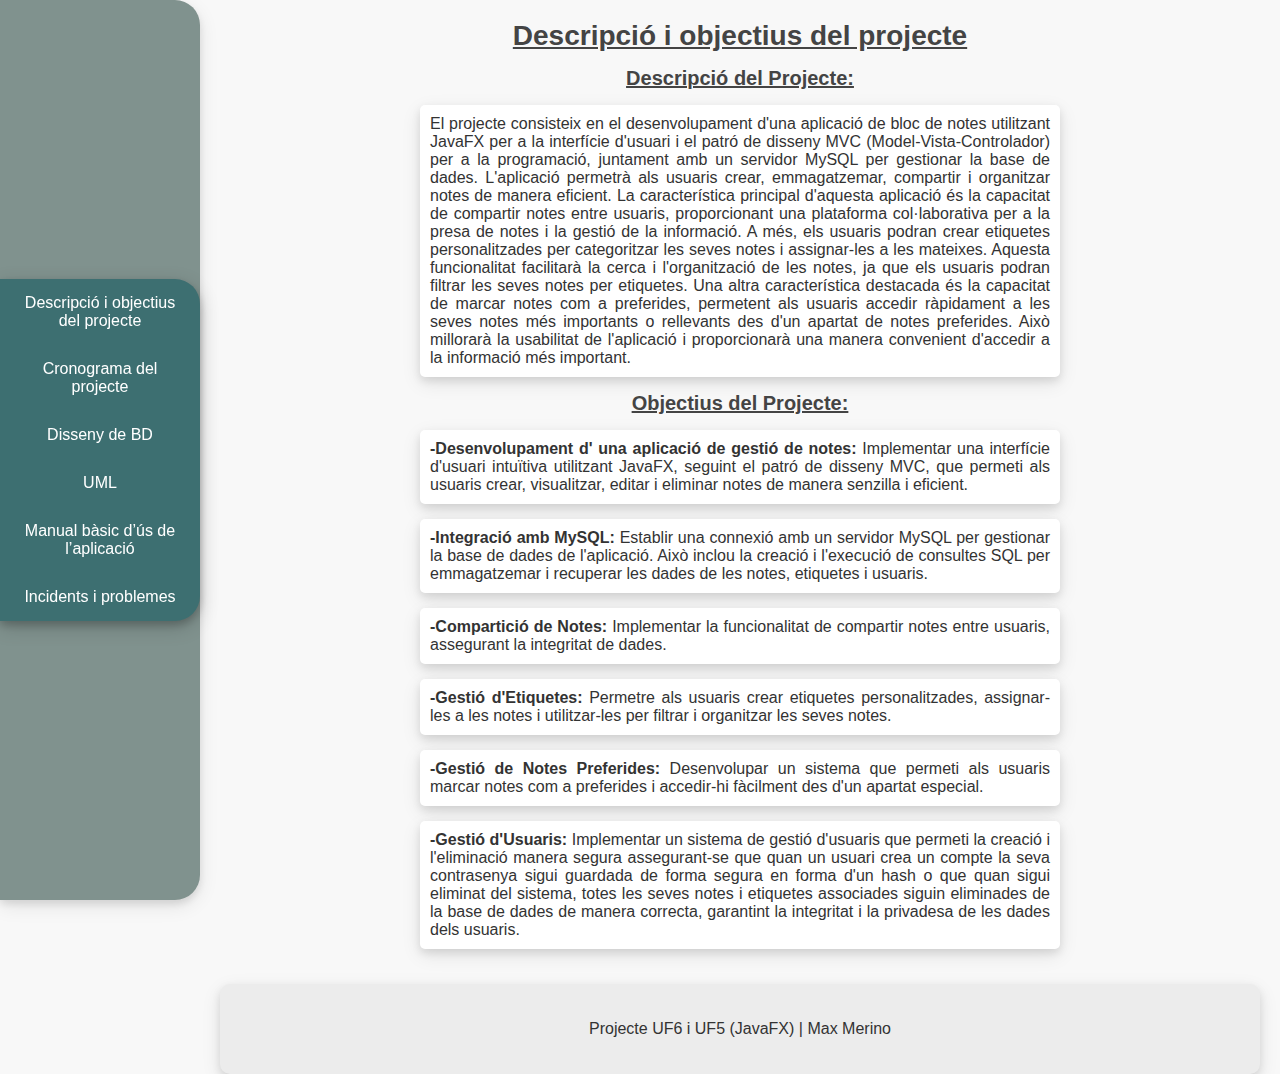
<file: index.html>
<!DOCTYPE html>
<html lang="ca">
  <head>
    <meta charset="UTF-8" />
    <meta name="viewport" content="width=device-width, initial-scale=1.0" />
    <title>Descripció i objectius del projecte</title>
    <link rel="stylesheet" href="styles.css" />
  </head>
  <body>
    <div class="fonsAside">
      <aside>
        <a href="index.html">Descripció i objectius del projecte</a>
        <a href="cronograma.html">Cronograma del projecte</a>
        <a href="disseny_bd.html">Disseny de BD</a>
        <a href="uml.html">UML</a>
        <a href="manual.html">Manual bàsic d’ús de l’aplicació</a>
        <a href="problemes.html">Incidents i problemes</a>
      </aside>
    </div>

    <section>
      <h1>Descripció i objectius del projecte</h1>
      <h3>Descripció del Projecte:</h3>
      <p>
        El projecte consisteix en el desenvolupament d'una aplicació de bloc de
        notes utilitzant JavaFX per a la interfície d'usuari i el patró de
        disseny MVC (Model-Vista-Controlador) per a la programació, juntament
        amb un servidor MySQL per gestionar la base de dades. L'aplicació
        permetrà als usuaris crear, emmagatzemar, compartir i organitzar notes
        de manera eficient. La característica principal d'aquesta aplicació és
        la capacitat de compartir notes entre usuaris, proporcionant una
        plataforma col·laborativa per a la presa de notes i la gestió de la
        informació. A més, els usuaris podran crear etiquetes personalitzades
        per categoritzar les seves notes i assignar-les a les mateixes. Aquesta
        funcionalitat facilitarà la cerca i l'organització de les notes, ja que
        els usuaris podran filtrar les seves notes per etiquetes. Una altra
        característica destacada és la capacitat de marcar notes com a
        preferides, permetent als usuaris accedir ràpidament a les seves notes
        més importants o rellevants des d'un apartat de notes preferides. Això
        millorarà la usabilitat de l'aplicació i proporcionarà una manera
        convenient d'accedir a la informació més important.
      </p>
      <h3>Objectius del Projecte:</h3>
      <p>
        <strong>-Desenvolupament d' una aplicació de gestió de notes:</strong> Implementar una
        interfície d'usuari intuïtiva utilitzant JavaFX, seguint el patró de
        disseny MVC, que permeti als usuaris crear, visualitzar, editar i
        eliminar notes de manera senzilla i eficient. 
      </p>
      <p>
        <strong>-Integració amb MySQL:</strong> Establir una connexió amb un
        servidor MySQL per gestionar la base de dades de l'aplicació. Això
        inclou la creació i l'execució de consultes SQL per emmagatzemar i
        recuperar les dades de les notes, etiquetes i usuaris.
      </p>
      <p>
        <strong>-Compartició de Notes:</strong> Implementar la funcionalitat de
        compartir notes entre usuaris, assegurant la integritat de dades.
      </p>
      <p>
        <strong>-Gestió d'Etiquetes:</strong> Permetre als usuaris crear
        etiquetes personalitzades, assignar-les a les notes i utilitzar-les per
        filtrar i organitzar les seves notes.
      </p>
      <p>
        <strong>-Gestió de Notes Preferides:</strong> Desenvolupar un sistema
        que permeti als usuaris marcar notes com a preferides i accedir-hi
        fàcilment des d'un apartat especial.
      </p>
      <p>
        <strong>-Gestió d'Usuaris:</strong> Implementar un sistema de gestió
        d'usuaris que permeti la creació i l'eliminació manera segura
        assegurant-se que quan un usuari crea un compte la seva contrasenya
        sigui guardada de forma segura en forma d'un hash o que quan sigui
        eliminat del sistema, totes les seves notes i etiquetes associades
        siguin eliminades de la base de dades de manera correcta, garantint la
        integritat i la privadesa de les dades dels usuaris.
      </p>
    </section>
    <footer>
      <p>Projecte UF6 i UF5 (JavaFX) | Max Merino</p>
    </footer>
  </body>
</html>
</file>
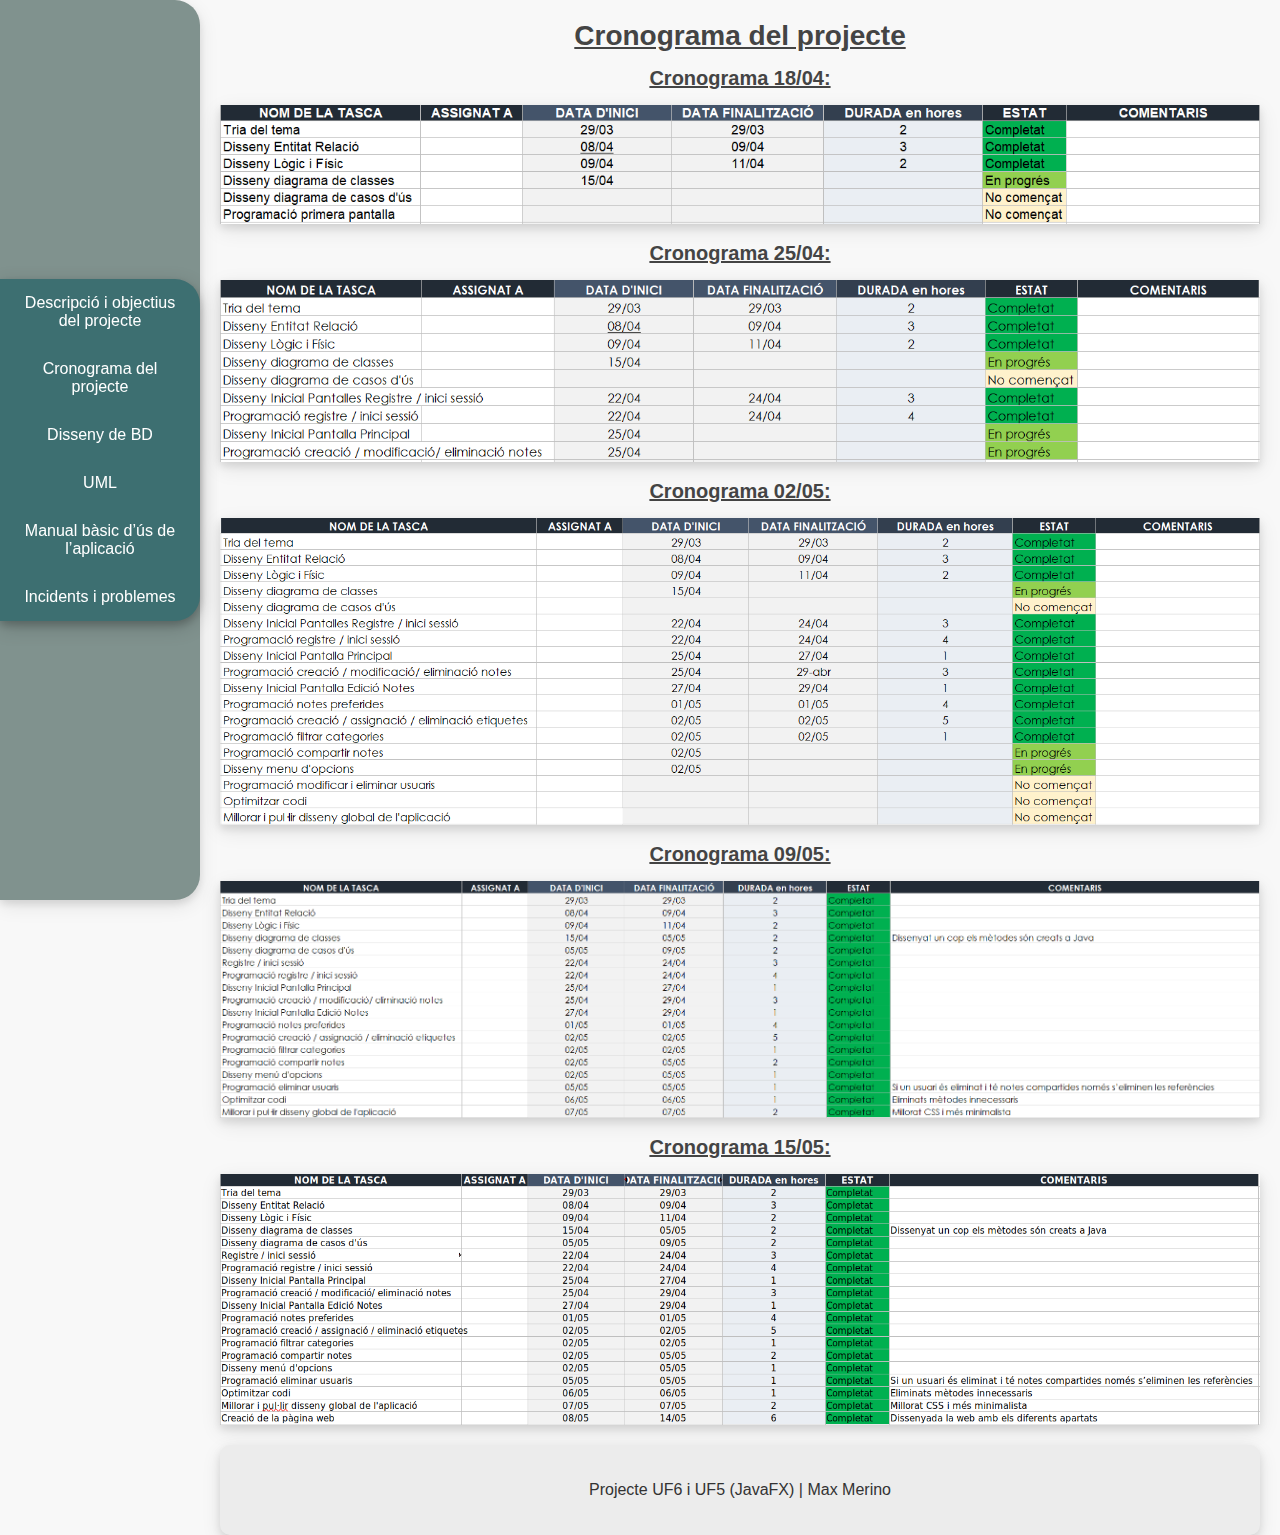
<file: cronograma.html>
<!DOCTYPE html>
<html lang="ca">
  <head>
    <meta charset="UTF-8">
    <meta name="viewport" content="width=device-width, initial-scale=1.0">
    <title>Cronograma del projecte</title>
    <link rel="stylesheet" href="styles.css">
  </head>
  <body>
    <div class="fonsAside">
      <aside>
        <a href="index.html">Descripció i objectius del projecte</a>
        <a href="cronograma.html">Cronograma del projecte</a>
        <a href="disseny_bd.html">Disseny de BD</a>
        <a href="uml.html">UML</a>
        <a href="manual.html">Manual bàsic d’ús de l’aplicació</a>
        <a href="problemes.html">Incidents i problemes</a>
      </aside>
    </div>

    <section>
      <h1>Cronograma del projecte</h1>
      <h3>Cronograma 18/04:</h3>
      <img src="img/cron18_04.PNG" alt="Cronograma 18/04">
      <br>
      <h3>Cronograma 25/04:</h3>
      <img src="img/cron25_04.PNG" alt="Cronograma 25/04">
      <br>
      <h3>Cronograma 02/05:</h3>
      <img src="img/cron02_05.PNG" alt="Cronograma 02/05">
      <br>
      <h3>Cronograma 09/05:</h3>
      <img src="img/cron09_05.PNG" alt="Cronograma 09/05">
      <br>
      <h3>Cronograma 15/05:</h3>
      <img src="img/cron15_05.png" alt="Cronograma 15/05">
      
    </section>
    <footer>
      <p>Projecte UF6 i UF5 (JavaFX) | Max Merino</p>
      
    </footer>
  </body>
</html>
</file>
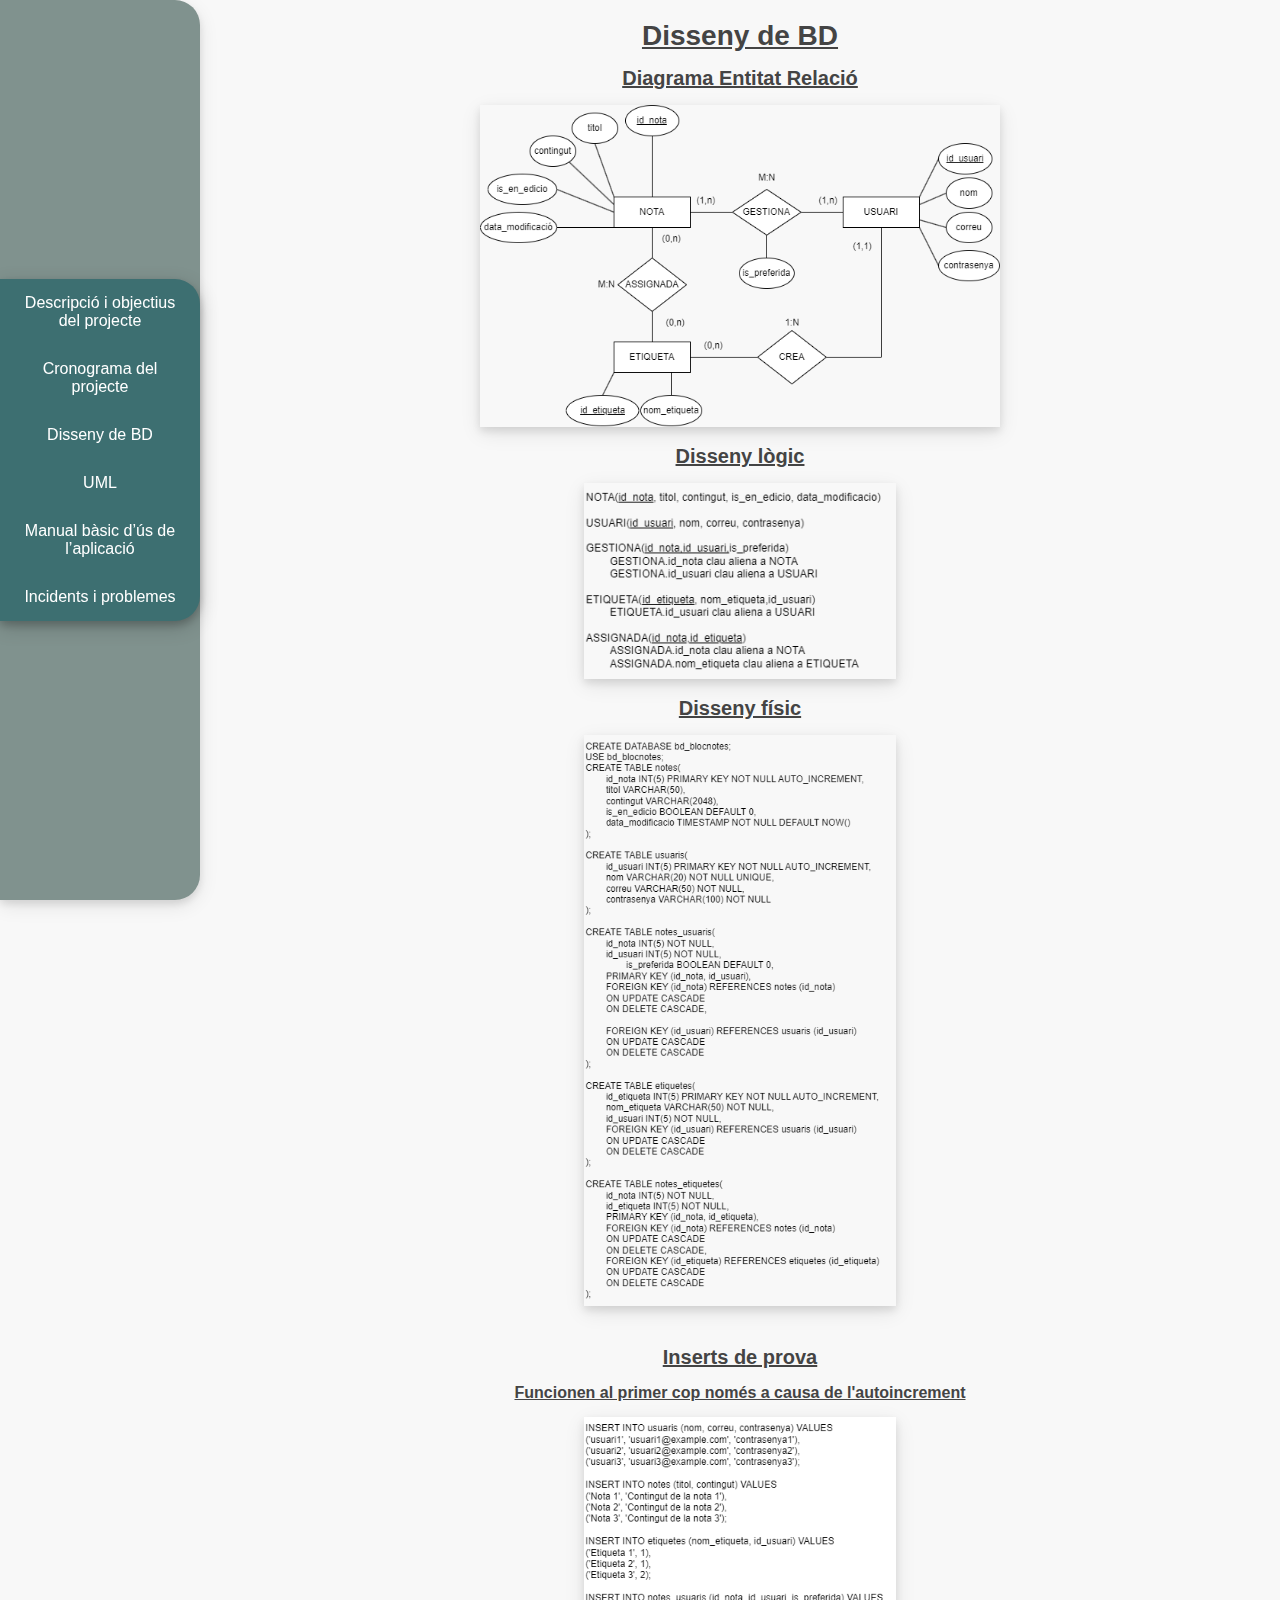
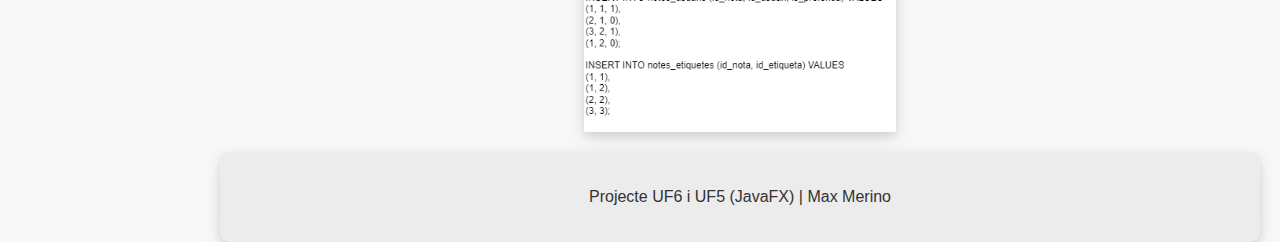
<file: disseny_bd.html>
<!DOCTYPE html>
<html lang="ca">
  <head>
    <meta charset="UTF-8">
    <meta name="viewport" content="width=device-width, initial-scale=1.0">
    <title>Document</title>
    <link rel="stylesheet" href="styles.css">
  </head>
  <body>
    <div class="fonsAside">
      <aside>
        <a href="index.html">Descripció i objectius del projecte</a>
        <a href="cronograma.html">Cronograma del projecte</a>
        <a href="disseny_bd.html">Disseny de BD</a>
        <a href="uml.html">UML</a>
        <a href="manual.html">Manual bàsic d’ús de l’aplicació</a>
        <a href="problemes.html">Incidents i problemes</a>
      </aside>
    </div>

    <section>
      <h1>Disseny de BD</h1>
      <h3>Diagrama Entitat Relació</h3>
      <img src="img/entitat_relacio.png" alt="Diagrama Entitat Relació" style="width: 50%; display: block;">
      <br>
      <h3>Disseny lògic</h3>
      <img src="img/logic.png" alt="Disseny lògic" style="width: 30%; display: block;">
      <br>
      <h3>Disseny físic</h3>
      <img src="img/fisic.png" alt="Disseny físic" style="width: 30%; display: block;">
      
    </section>
    <section>
      <h3>Inserts de prova</h3>
      <h4>Funcionen al primer cop només a causa de l'autoincrement</h4>
      <img src="img/inserts.png" alt="Inserts de prova"  style="width: 30%; display: block;">
    </section>
    <footer>
      <p>Projecte UF6 i UF5 (JavaFX) | Max Merino</p>
      
    </footer>
  </body>
</html>
</file>
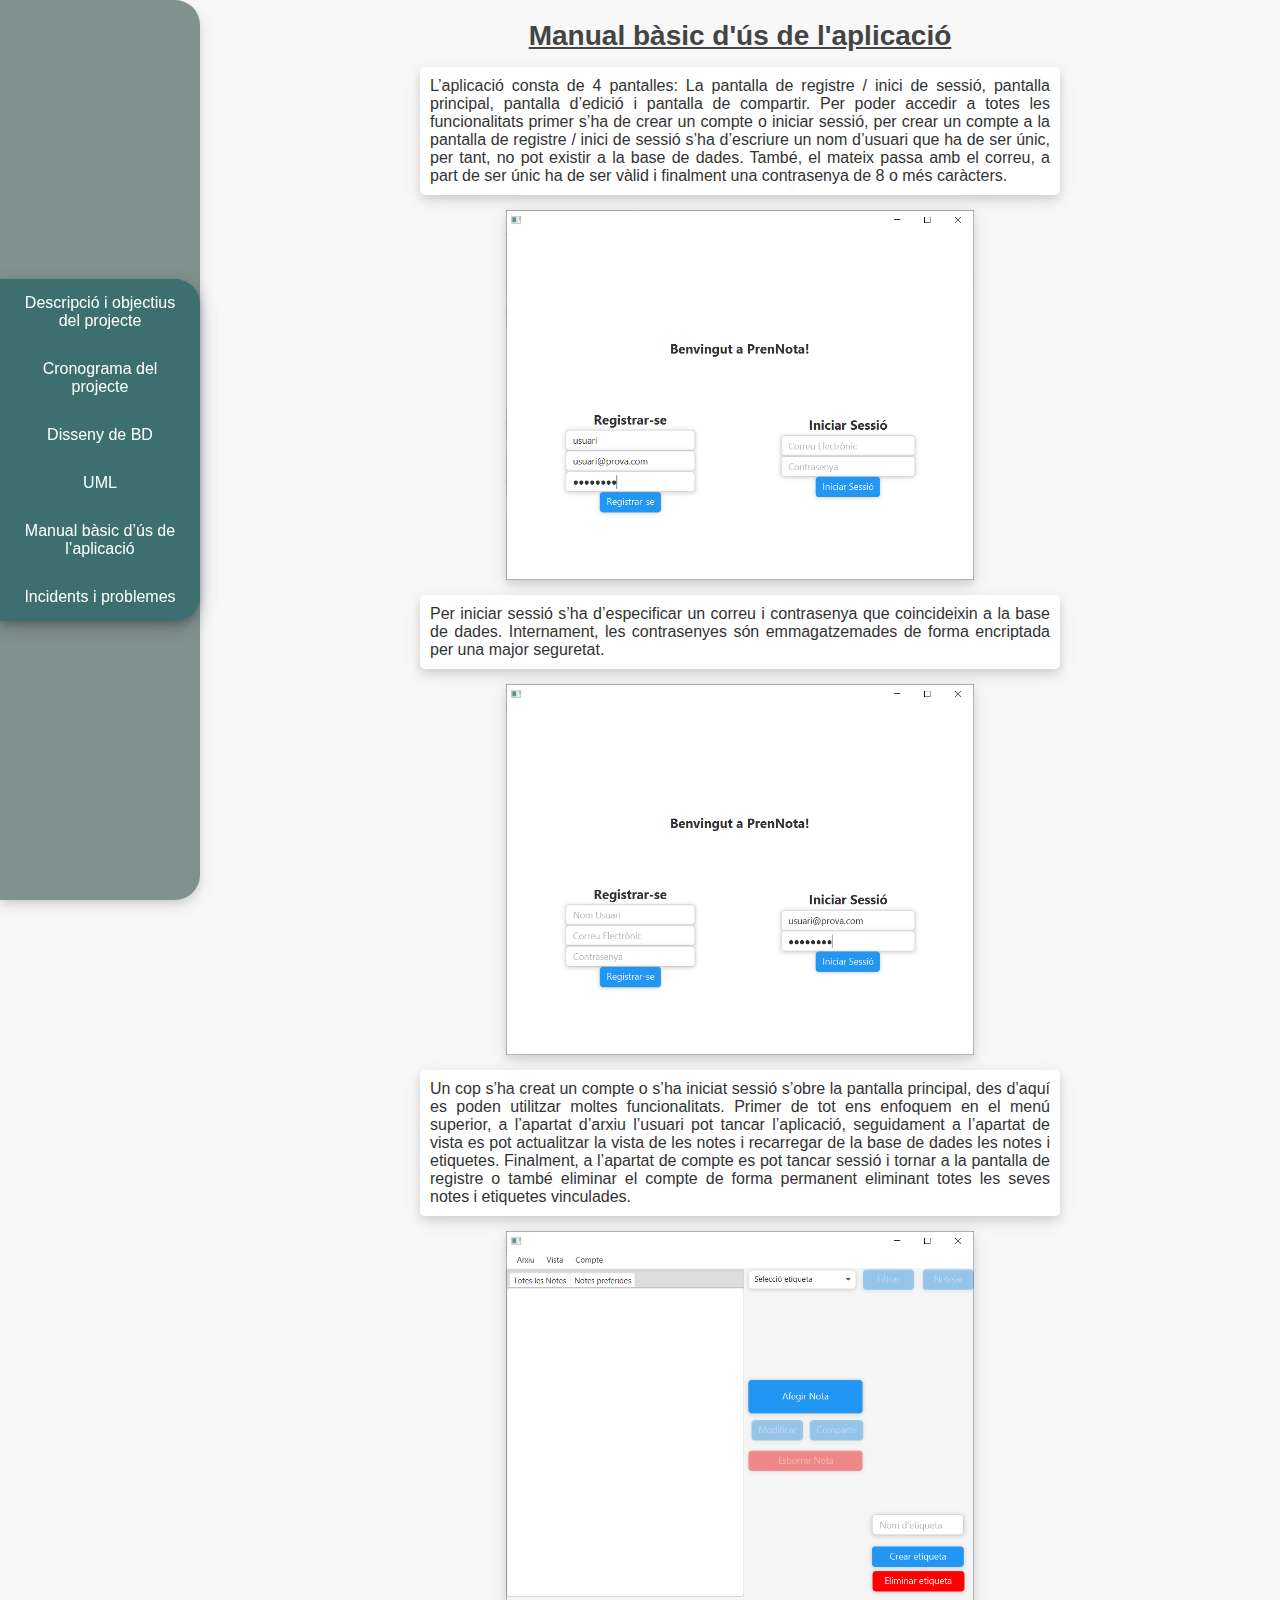
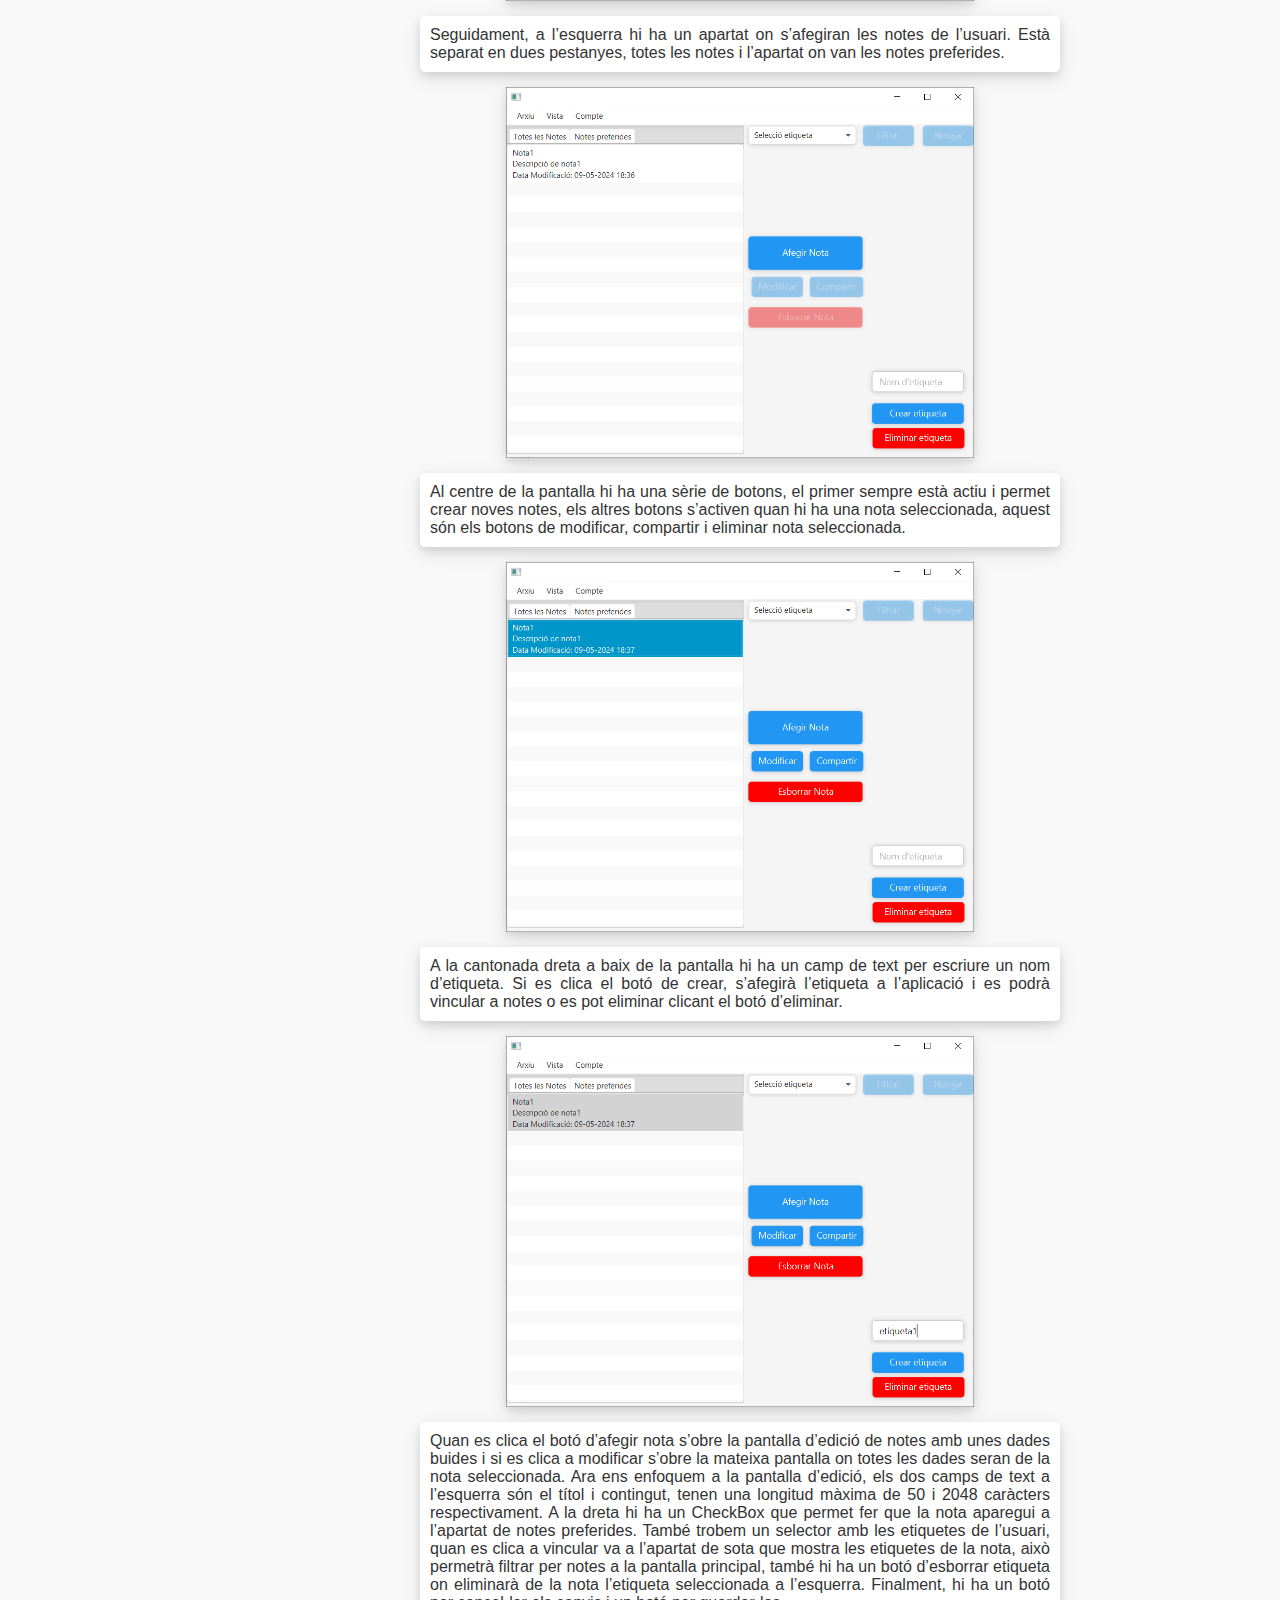
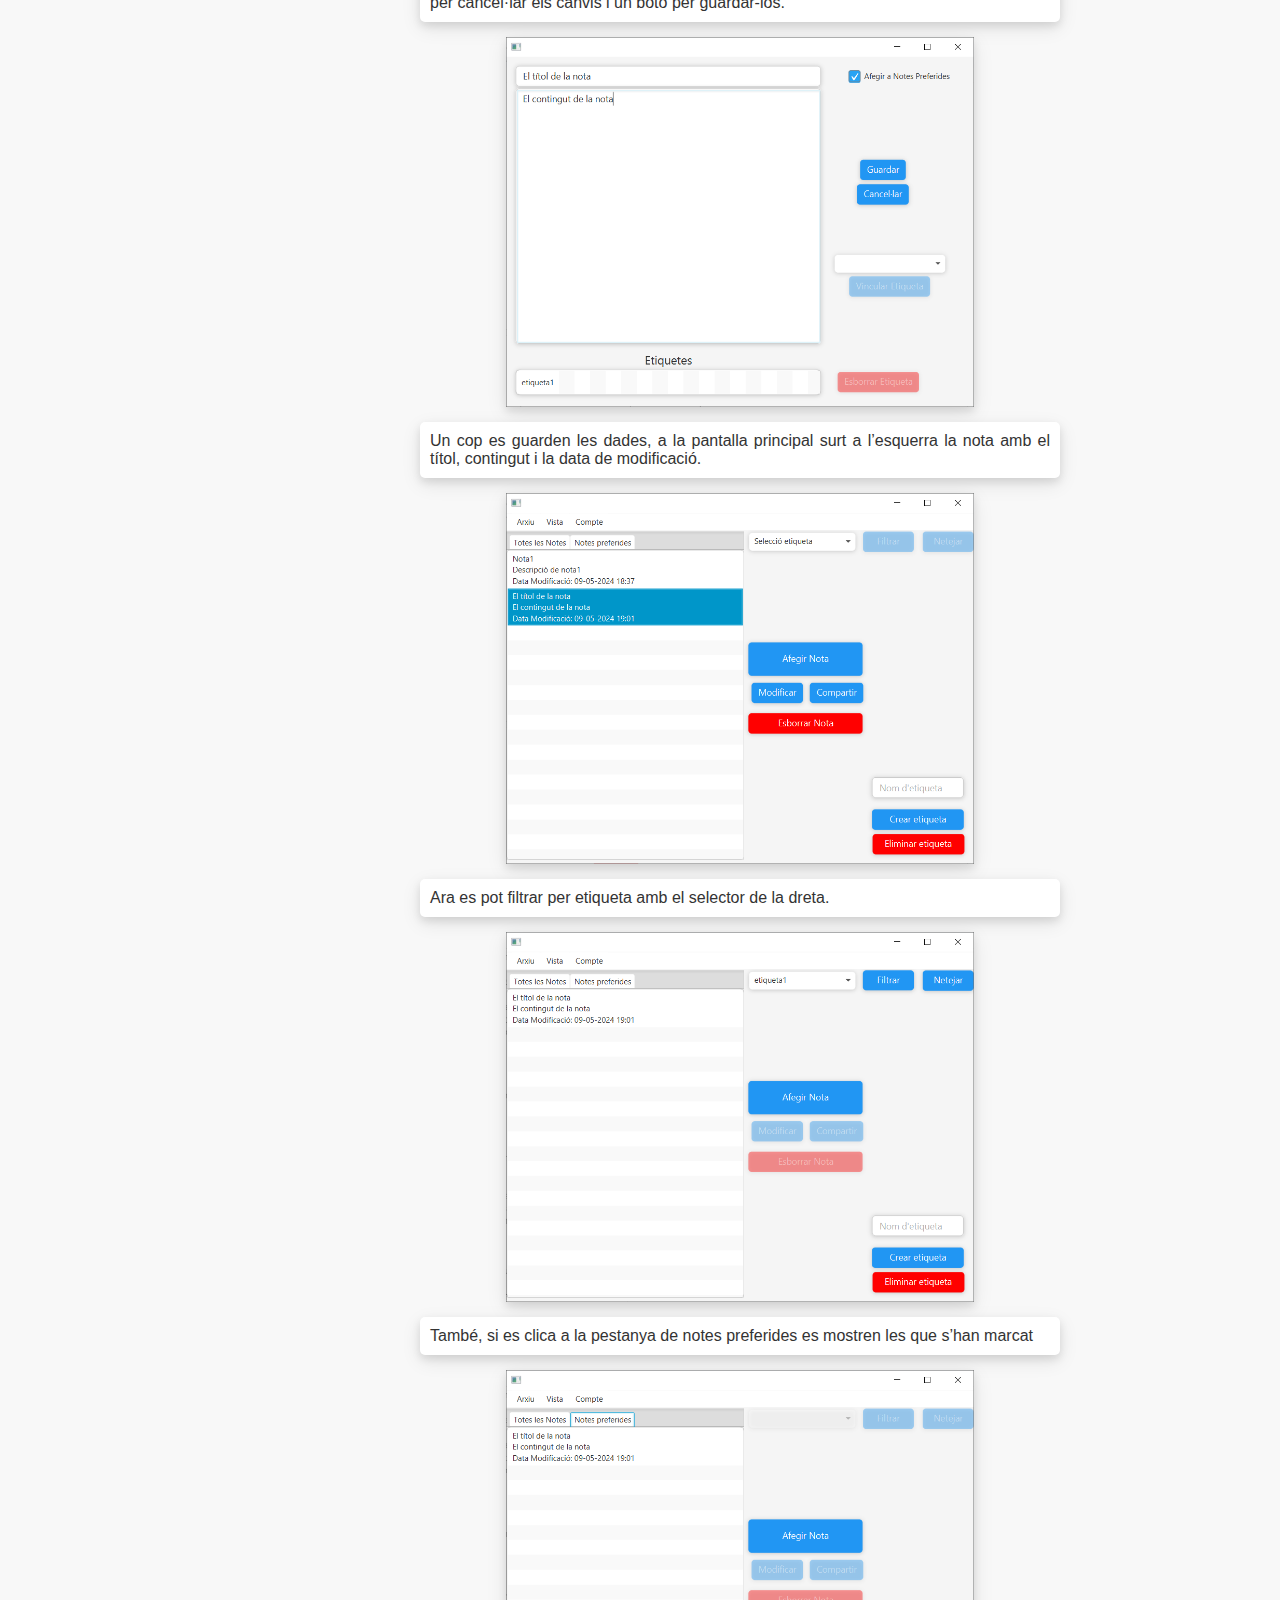
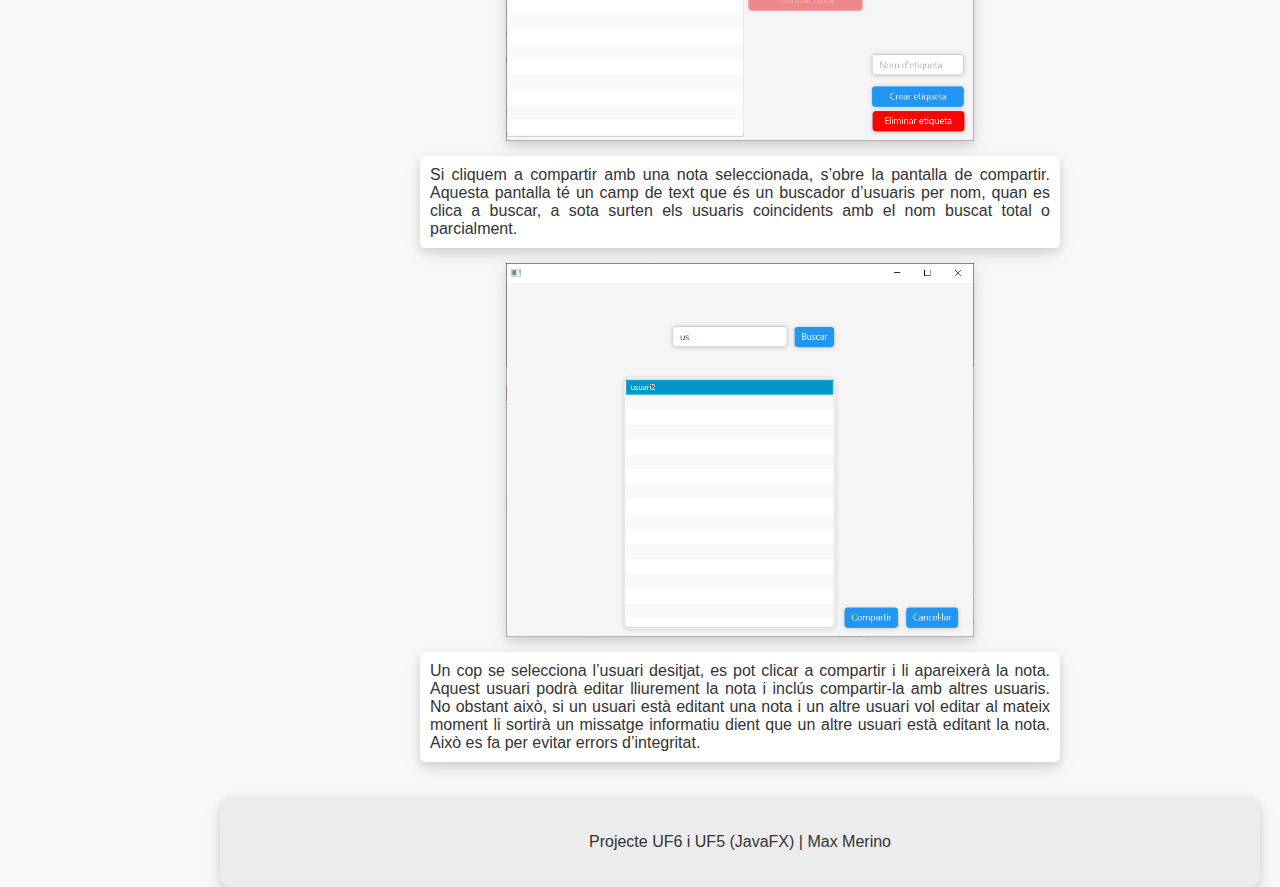
<file: manual.html>
<!DOCTYPE html>
<html lang="ca">
  <head>
    <meta charset="UTF-8" />
    <meta name="viewport" content="width=device-width, initial-scale=1.0" />
    <title>Manual bàsic d’ús de l’aplicació</title>
    <link rel="stylesheet" href="styles.css" />
  </head>
  <body>
    <div class="fonsAside">
      <aside>
        <a href="index.html">Descripció i objectius del projecte</a>
        <a href="cronograma.html">Cronograma del projecte</a>
        <a href="disseny_bd.html">Disseny de BD</a>
        <a href="uml.html">UML</a>
        <a href="manual.html">Manual bàsic d’ús de l’aplicació</a>
        <a href="problemes.html">Incidents i problemes</a>
      </aside>
    </div>

    <section>
      <h1>Manual bàsic d'ús de l'aplicació</h1>

      <p>
        L’aplicació consta de 4 pantalles: La pantalla de registre / inici de
        sessió, pantalla principal, pantalla d’edició i pantalla de compartir.
        Per poder accedir a totes les funcionalitats primer s’ha de crear un
        compte o iniciar sessió, per crear un compte a la pantalla de registre /
        inici de sessió s’ha d’escriure un nom d’usuari que ha de ser únic, per
        tant, no pot existir a la base de dades. També, el mateix passa amb el
        correu, a part de ser únic ha de ser vàlid i finalment una contrasenya
        de 8 o més caràcters.
      </p>
      <img class="capturesManual" src="img/c1.PNG" alt="Imatge registre" />
      <p>
        Per iniciar sessió s’ha d’especificar un correu i contrasenya que
        coincideixin a la base de dades. Internament, les contrasenyes són
        emmagatzemades de forma encriptada per una major seguretat.
      </p>
      <img class="capturesManual" src="img/c2.PNG" alt="Imatge inici sessió" />
      <p>
        Un cop s’ha creat un compte o s’ha iniciat sessió s’obre la pantalla
        principal, des d’aquí es poden utilitzar moltes funcionalitats. Primer
        de tot ens enfoquem en el menú superior, a l’apartat d’arxiu l’usuari
        pot tancar l’aplicació, seguidament a l’apartat de vista es pot
        actualitzar la vista de les notes i recarregar de la base de dades les
        notes i etiquetes. Finalment, a l’apartat de compte es pot tancar sessió
        i tornar a la pantalla de registre o també eliminar el compte de forma
        permanent eliminant totes les seves notes i etiquetes vinculades.
      </p>
      <img class="capturesManual" src="img/c3.PNG" alt="Imatge pantalla principal" />
      <p>
        Seguidament, a l’esquerra hi ha un apartat on s’afegiran les notes de
        l’usuari. Està separat en dues pestanyes, totes les notes i l’apartat on
        van les notes preferides.
      </p>
      <img class="capturesManual" src="img/c4.PNG" alt="Imatge pestanya notes" />
      <p>
        Al centre de la pantalla hi ha una sèrie de botons, el primer sempre
        està actiu i permet crear noves notes, els altres botons s’activen quan
        hi ha una nota seleccionada, aquest són els botons de modificar,
        compartir i eliminar nota seleccionada.
      </p>
      <img class="capturesManual" src="img/c5.PNG" alt="Imatge pestanya notes amb seleccionada" />
      <p>
        A la cantonada dreta a baix de la pantalla hi ha un camp de text per
        escriure un nom d’etiqueta. Si es clica el botó de crear, s’afegirà
        l’etiqueta a l’aplicació i es podrà vincular a notes o es pot eliminar
        clicant el botó d’eliminar.
      </p>
      <img class="capturesManual" src="img/c6.PNG" alt="Imatge etiquetes" />
      <p>
        Quan es clica el botó d’afegir nota s’obre la pantalla d’edició de notes
        amb unes dades buides i si es clica a modificar s’obre la mateixa
        pantalla on totes les dades seran de la nota seleccionada. Ara ens
        enfoquem a la pantalla d’edició, els dos camps de text a l’esquerra són
        el títol i contingut, tenen una longitud màxima de 50 i 2048 caràcters
        respectivament. A la dreta hi ha un CheckBox que permet fer que la nota
        aparegui a l’apartat de notes preferides. També trobem un selector amb
        les etiquetes de l’usuari, quan es clica a vincular va a l’apartat de
        sota que mostra les etiquetes de la nota, això permetrà filtrar per
        notes a la pantalla principal, també hi ha un botó d’esborrar etiqueta
        on eliminarà de la nota l’etiqueta seleccionada a l’esquerra. Finalment,
        hi ha un botó per cancel·lar els canvis i un botó per guardar-los.
      </p>
      <img class="capturesManual" src="img/c7.PNG" alt="Imatge edicio" />
      <p>
        Un cop es guarden les dades, a la pantalla principal surt a l’esquerra
        la nota amb el títol, contingut i la data de modificació.
      </p>
      <img class="capturesManual" src="img/c8.PNG" alt="Imatge nota" />
      <p>
        Ara es pot filtrar per etiqueta amb el selector de la dreta.
      </p>
      <img class="capturesManual" src="img/c9.PNG" alt="Imatge filtrar" />
      <p>
        També, si es clica a la pestanya de notes preferides es mostren les que s’han marcat
      </p>
      <img class="capturesManual" src="img/c10.PNG" alt="Imatge preferits" />
      <p>
        Si cliquem a compartir amb una nota seleccionada, s’obre la pantalla de
        compartir. Aquesta pantalla té un camp de text que és un buscador
        d’usuaris per nom, quan es clica a buscar, a sota surten els usuaris
        coincidents amb el nom buscat total o parcialment.
      </p>
      <img class="capturesManual" src="img/c11.PNG" alt="Imatge nota" />
      <p>
        Un cop se selecciona l’usuari desitjat, es pot clicar a compartir i li
        apareixerà la nota. Aquest usuari podrà editar lliurement la nota i
        inclús compartir-la amb altres usuaris. No obstant això, si un usuari
        està editant una nota i un altre usuari vol editar al mateix moment li
        sortirà un missatge informatiu dient que un altre usuari està editant la
        nota. Això es fa per evitar errors d’integritat.
      </p>
      
    </section>
    <footer>
      <p>Projecte UF6 i UF5 (JavaFX) | Max Merino</p>
      
    </footer>
  </body>
</html>
</file>
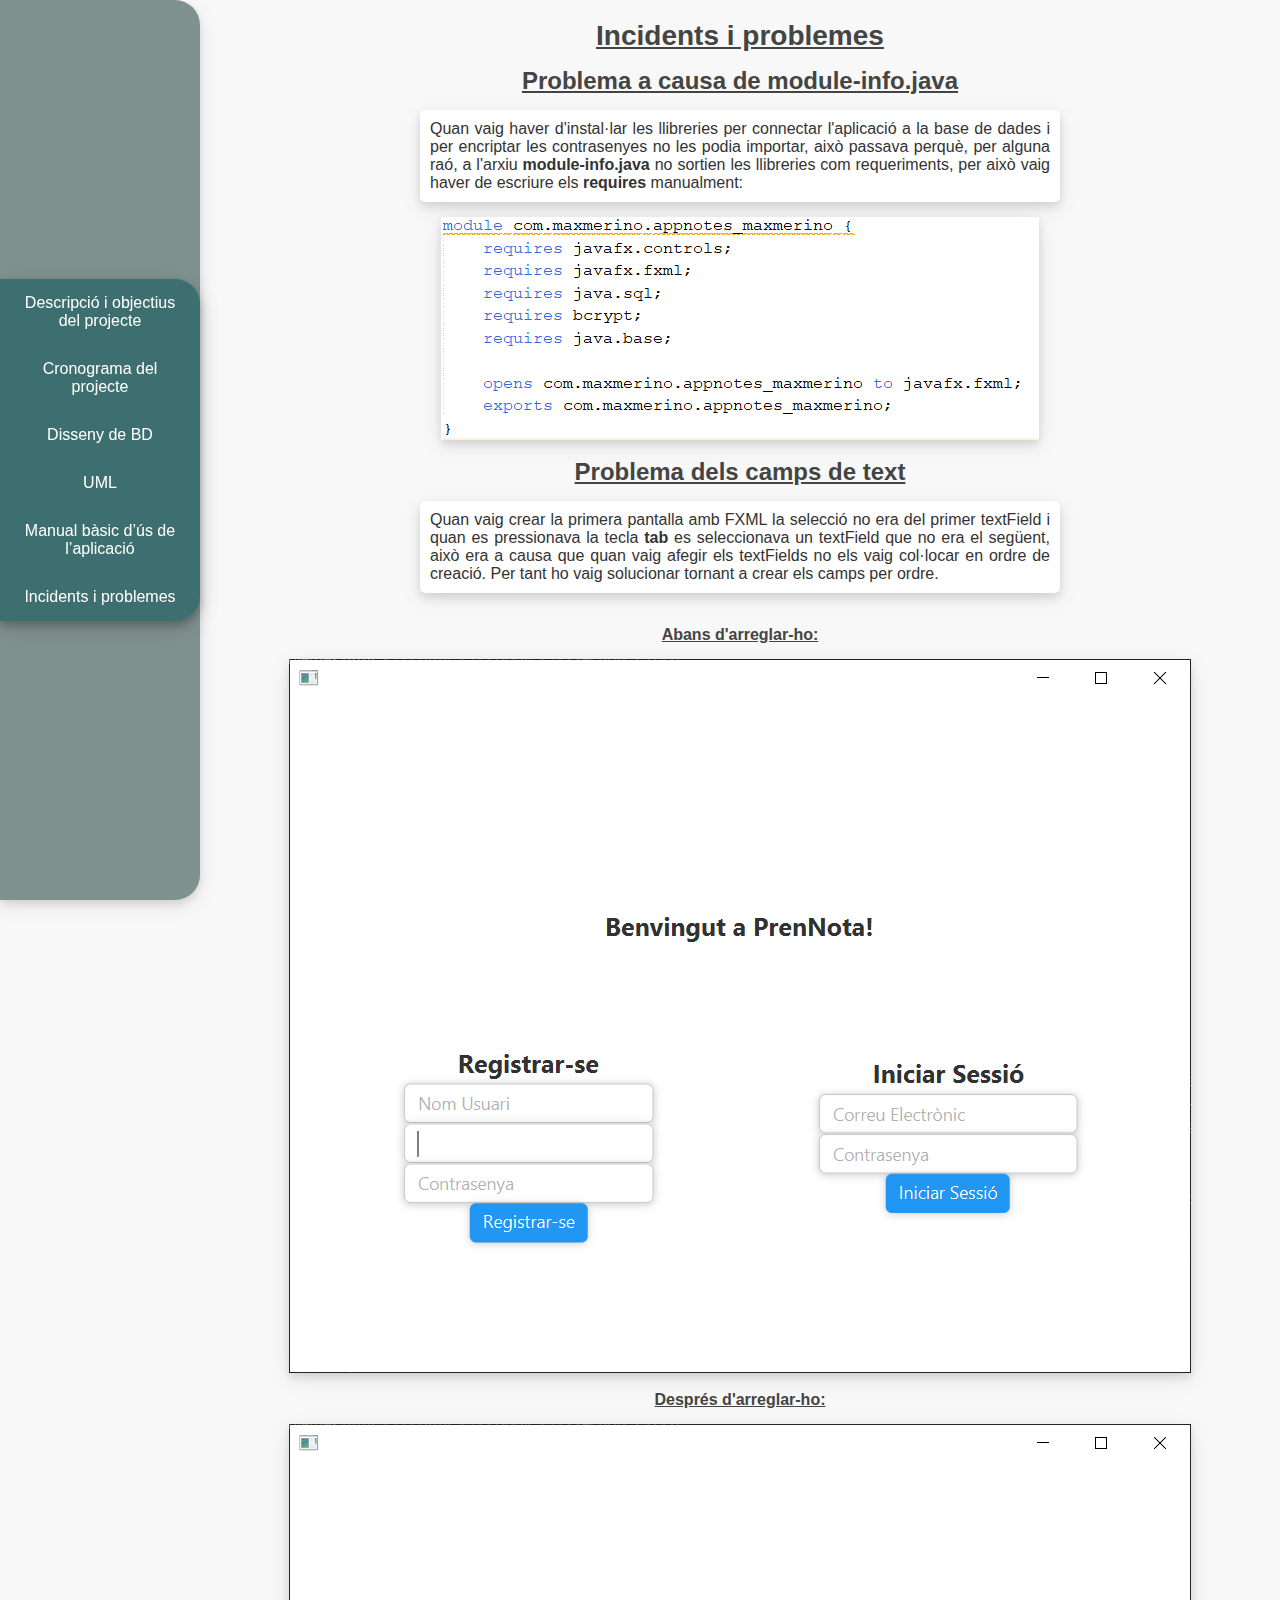
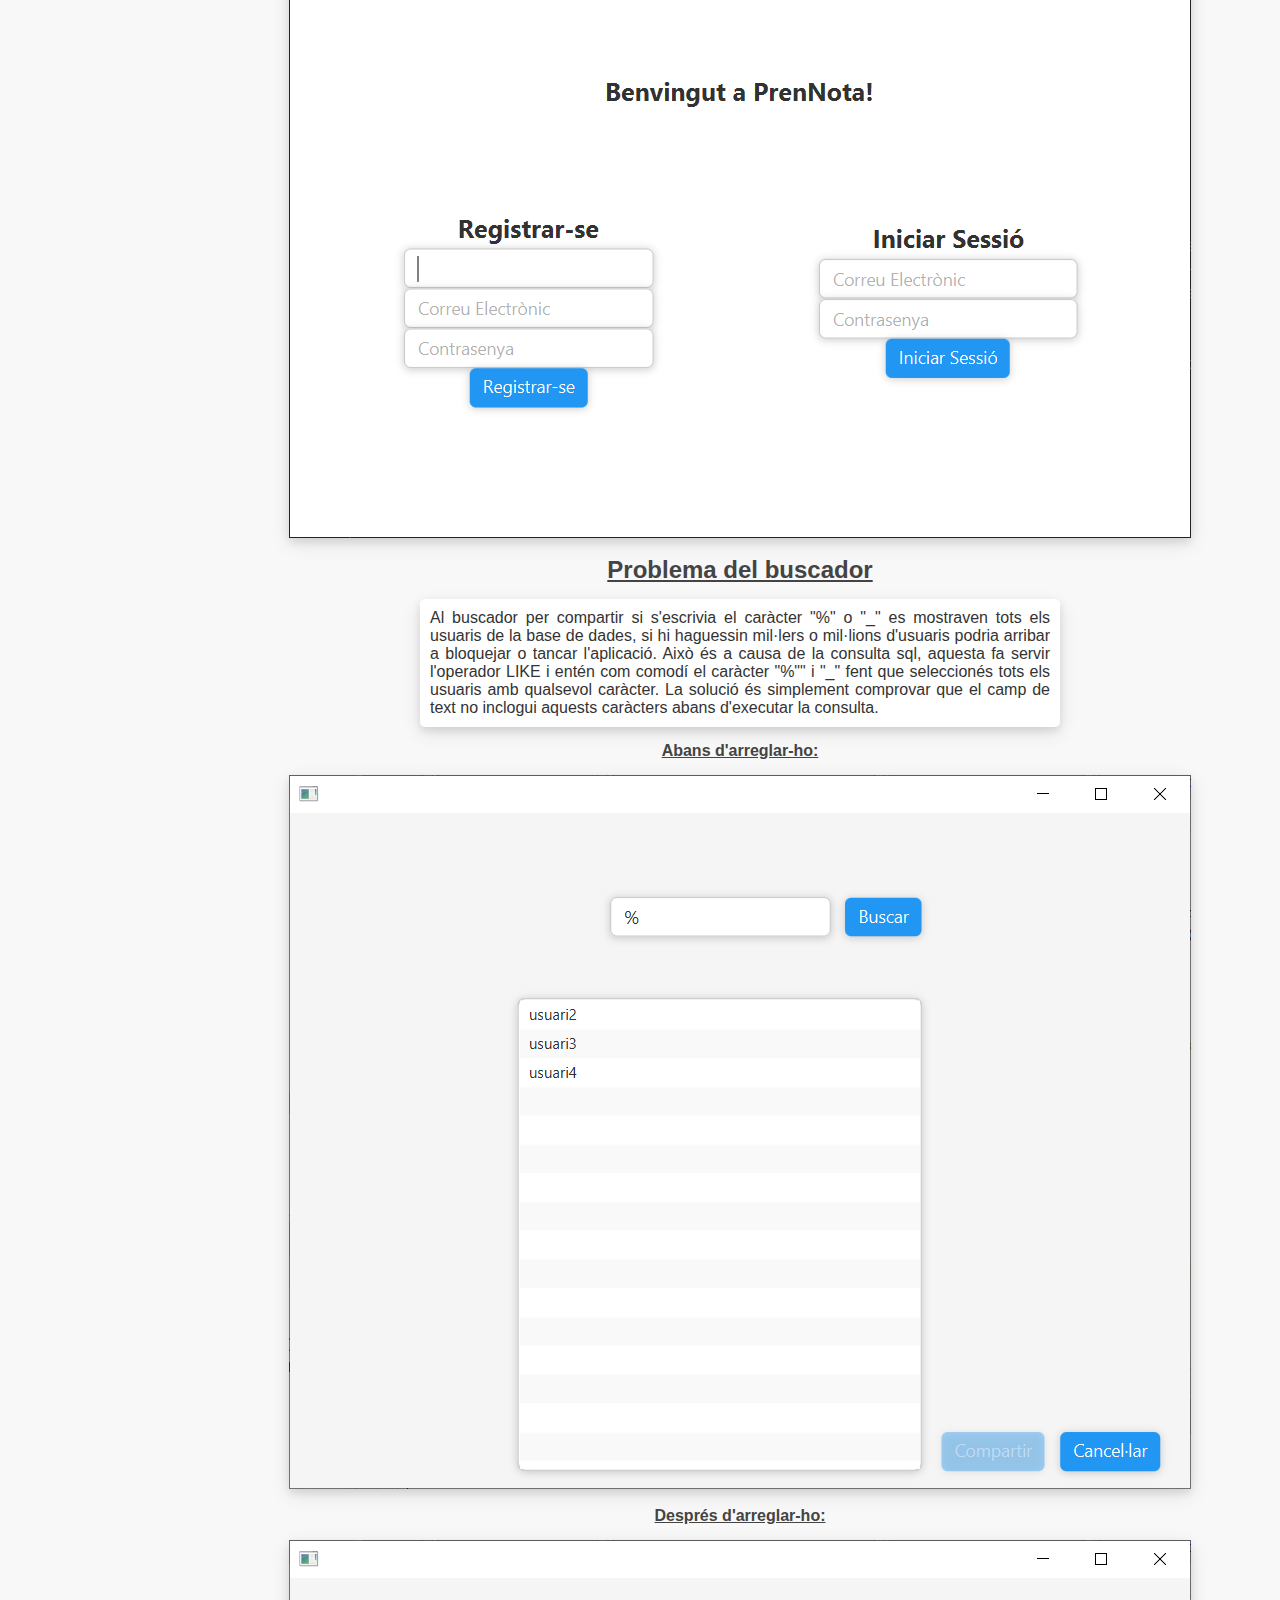
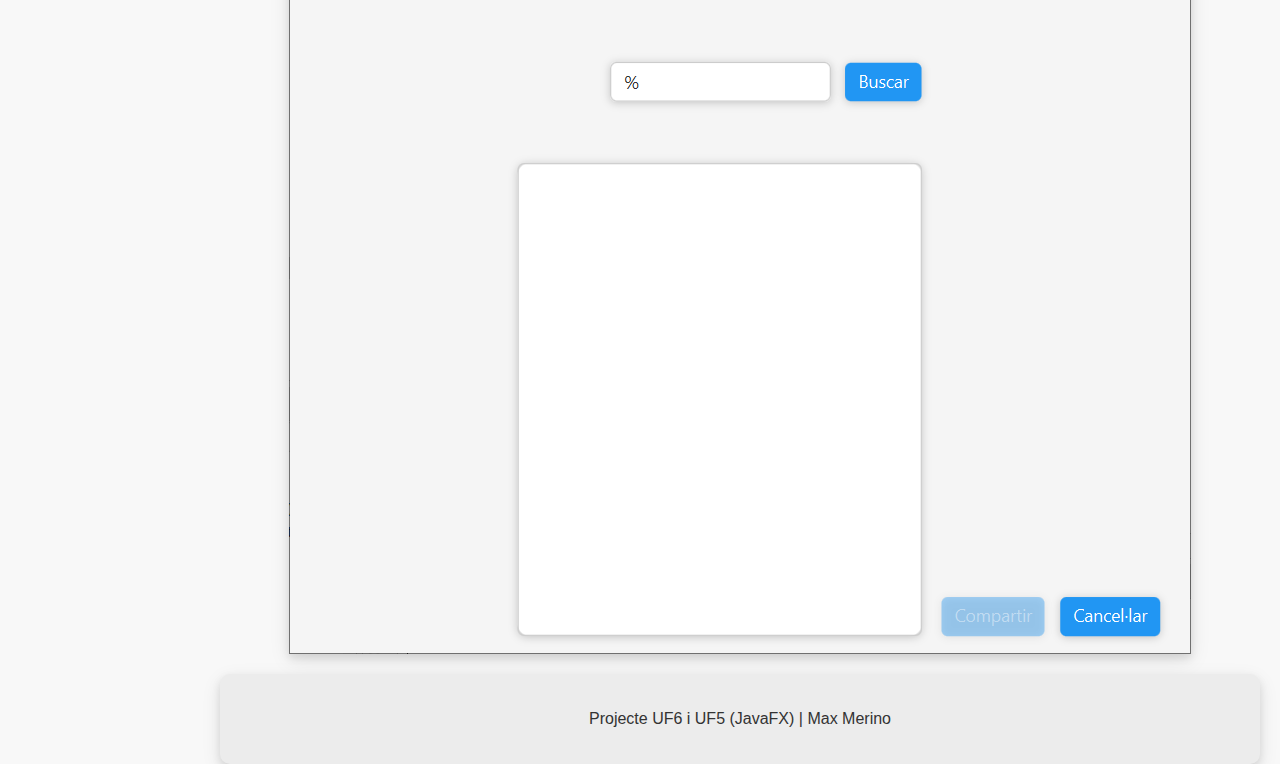
<file: problemes.html>
<!DOCTYPE html>
<html lang="ca">
  <head>
    <meta charset="UTF-8">
    <meta name="viewport" content="width=device-width, initial-scale=1.0">
    <title>Incidents i problemes</title>
    <link rel="stylesheet" href="styles.css">
  </head>
  <body>
    <div class="fonsAside">
      <aside>
        <a href="index.html">Descripció i objectius del projecte</a>
        <a href="cronograma.html">Cronograma del projecte</a>
        <a href="disseny_bd.html">Disseny de BD</a>
        <a href="uml.html">UML</a>
        <a href="manual.html">Manual bàsic d’ús de l’aplicació</a>
        <a href="problemes.html">Incidents i problemes</a>
      </aside>
    </div>

    <section>
      <h1>Incidents i problemes</h1>
      <h2>Problema a causa de module-info.java</h2>
      <p>
        Quan vaig haver d'instal·lar les llibreries per connectar l'aplicació a la base de dades i per encriptar les contrasenyes
        no les podia importar, això passava perquè, per alguna raó, a l'arxiu <strong>module-info.java</strong> no sortien
        les llibreries com requeriments, per això vaig haver de escriure els <strong>requires</strong> manualment:
      </p>
      <img src="img/incident1.PNG" alt="Arxiu module-info.java">
      <br>
      <h2>Problema dels camps de text</h2>
      <p>Quan vaig crear la primera pantalla amb FXML la selecció no era del primer textField i quan es pressionava la tecla <strong>tab</strong> es seleccionava un textField que no era el següent, 
        això era a causa que quan vaig afegir els textFields no els vaig col·locar en ordre de creació. Per tant ho vaig solucionar tornant a crear els camps per ordre.
      </p>
      <br>
      <h4>Abans d'arreglar-ho:</h4>
      <img src="img/incident2.1.PNG" alt="Abans d'arreglar-ho">
      <br>
      <h4>Després d'arreglar-ho:</h4>
      <img src="img/incident2.2.PNG" alt="Després d'arreglar-ho">
      <br>
      <h2>Problema del buscador</h2>
      <p>Al buscador per compartir si s'escrivia el caràcter "%" o "_" es mostraven tots els usuaris de la base de dades, si hi haguessin mil·lers o mil·lions d'usuaris podria arribar a bloquejar o tancar l'aplicació.
        Això és a causa de la consulta sql, aquesta fa servir l'operador LIKE i entén com comodí el caràcter "%"" i "_" fent que seleccionés tots els usuaris amb qualsevol caràcter.
        La solució és simplement comprovar que el camp de text no inclogui aquests caràcters abans d'executar la consulta.
      </p>  
      <h4>Abans d'arreglar-ho:</h4>
      <img src="img/incident3.1.PNG" alt="Abans d'arreglar-ho">
      <br>
      <h4>Després d'arreglar-ho:</h4>
      <img src="img/incident3.2.PNG" alt="Després d'arreglar-ho">
      
      
    </section>
    <footer>
      <p>Projecte UF6 i UF5 (JavaFX) | Max Merino</p>
      
    </footer>
  </body>
</html>
</file>
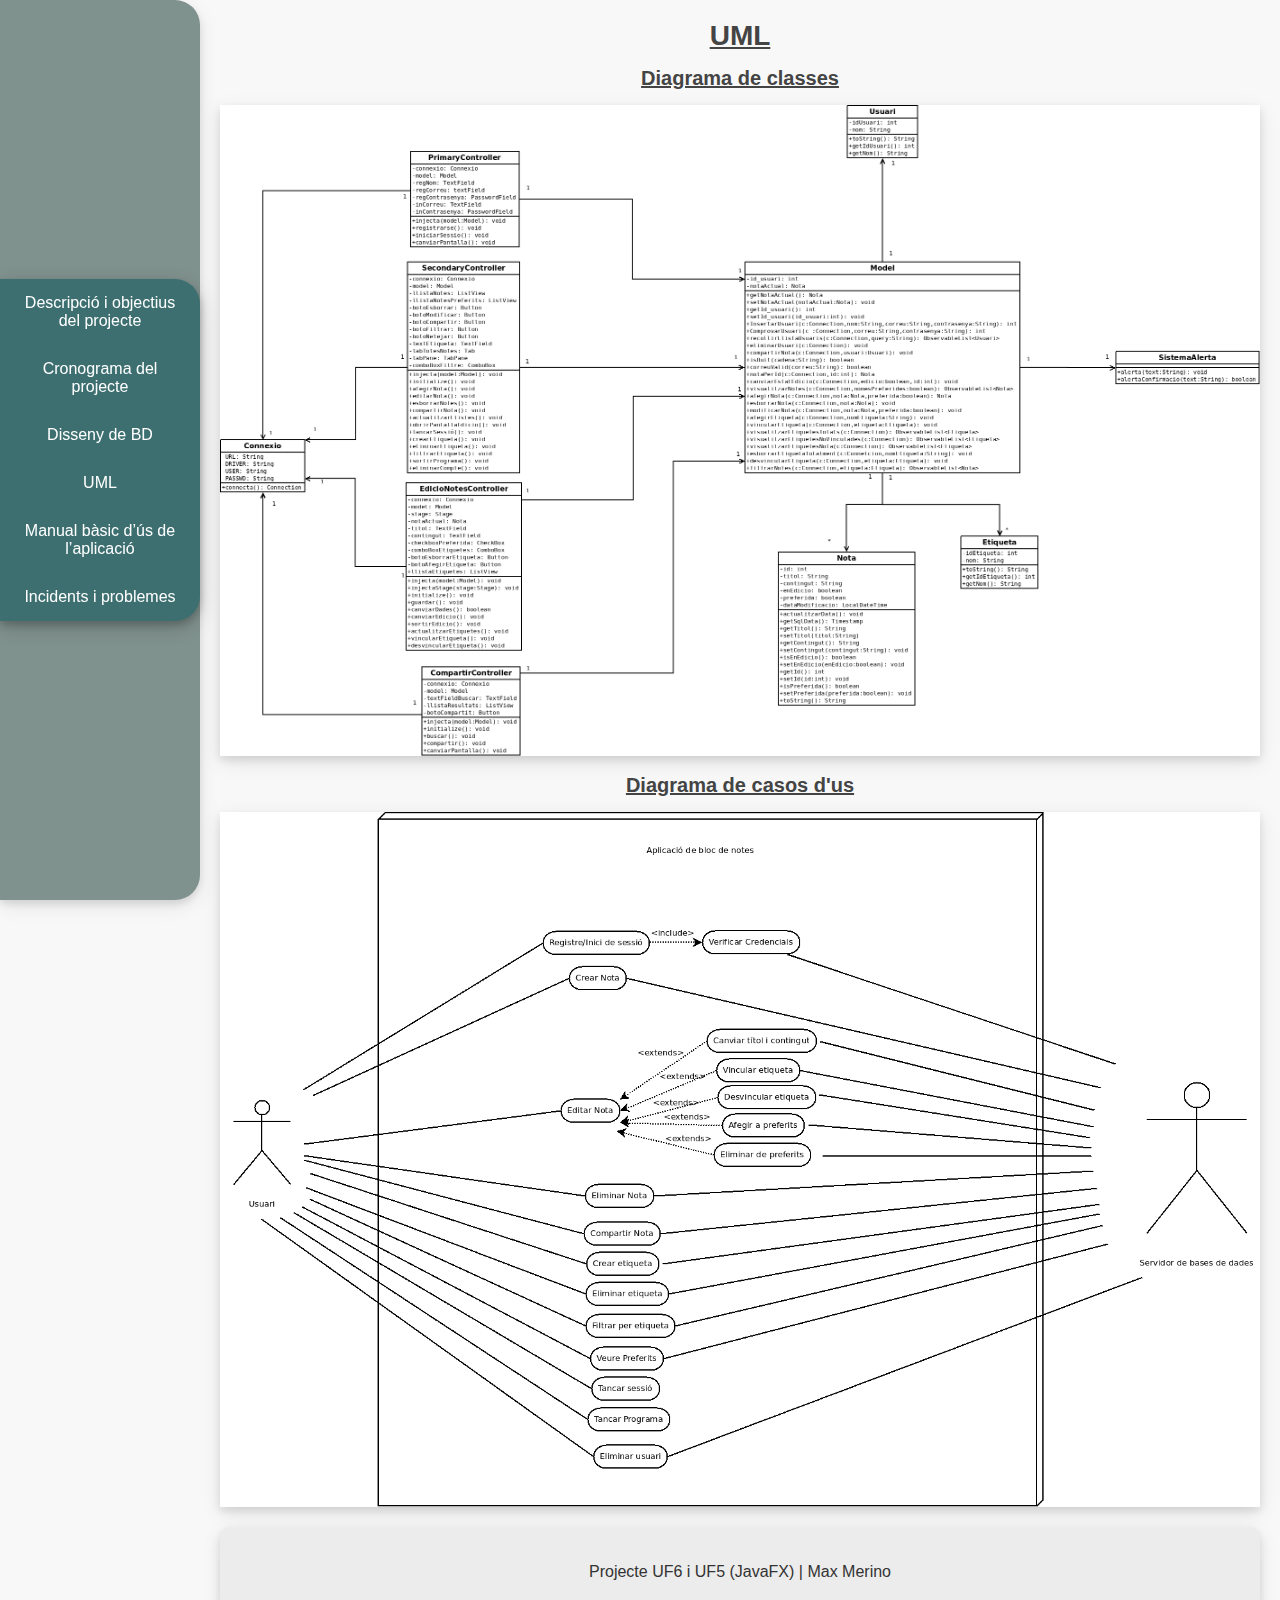
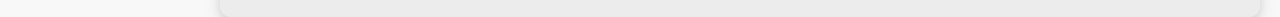
<file: uml.html>
<!DOCTYPE html>
<html lang="ca">
  <head>
    <meta charset="UTF-8">
    <meta name="viewport" content="width=device-width, initial-scale=1.0">
    <title>UML</title>
    <link rel="stylesheet" href="styles.css">
  </head>
  <body>
    <div class="fonsAside">
      <aside>
        <a href="index.html">Descripció i objectius del projecte</a>
        <a href="cronograma.html">Cronograma del projecte</a>
        <a href="disseny_bd.html">Disseny de BD</a>
        <a href="uml.html">UML</a>
        <a href="manual.html">Manual bàsic d’ús de l’aplicació</a>
        <a href="problemes.html">Incidents i problemes</a>
      </aside>
    </div>

    <section>
      <h1>UML</h1>
      <h3>Diagrama de classes</h3>
      <img src="img/classesComplet.png" alt="Diagrama de classes">
      <br>
      <h3>Diagrama de casos d'us</h3>
      <img src="img/casos_us.png" alt="Diagrama de casos d'us">
      
      
    </section>
    <footer>
      <p>Projecte UF6 i UF5 (JavaFX) | Max Merino</p>
      
    </footer>
  </body>
</html>
</file>
<file: styles.css>
body {
    background-color: #F8F8F8;
    margin: 0;
    font-family: Arial, sans-serif;
    color: #333;
    
    padding:0;
    height:100%;
}

.fonsAside{
    background-color: #80928e;
    height: 100%;
    width: 200px;
    position: fixed;
    box-shadow: 0 4px 8px 0 rgba(0, 0, 0, 0.1), 0 6px 20px 0 rgba(0, 0, 0, 0.09);
    border-top-right-radius: 25px;
    border-bottom-right-radius: 25px;
}

aside {
    background-color: #3D6F71;
    position: fixed;
    top: 50%;   

    transform: translate(0, -50%);
    margin: auto;
    width: 200px;
    overflow-y: hidden;
    z-index: 1;
    border-top-right-radius: 25px;
    border-bottom-right-radius: 25px;
    box-shadow: 0 4px 8px 0 rgba(0, 0, 0, 0.2), 0 6px 20px 0 rgba(0, 0, 0, 0.19);
}

aside a {
    display: block;
    padding: 15px;
    text-align: center;
    border-top-right-radius: 25px;
    border-bottom-right-radius: 25px;
    text-decoration: none;
    color: #FFF;
}

aside a:hover {
    background-color: #549488;
}

section {
    text-align: center;
    padding: 20px;
    margin-left: 200px;
}

section p {
    padding: 10px;
    margin: 15px 200px;
    border-radius: 5px;
    text-align: justify;
    background-color: #FFF;
    box-shadow: 0 4px 8px 0 rgba(0, 0, 0, 0.1), 0 6px 20px 0 rgba(0, 0, 0, 0.09);
}

section img {
    max-width: 100%;
    height: auto;
    display: block;
    margin: 0 auto;
    box-shadow: 0 4px 8px 0 rgba(0, 0, 0, 0.1), 0 6px 20px 0 rgba(0, 0, 0, 0.09);
}

.capturesManual {
    width: 45%;
}

h1, h2, h3, h4, h5, h6 {
    color: #444;
    font-family: 'Arial', sans-serif;
    font-weight: bold;
    margin-top: 0;
    margin-bottom: 15px;
    text-decoration: underline;
}

h1 {
    font-size: 28px;
}

h2 {
    font-size: 24px;
}

h3 {
    font-size: 20px;
}
footer{
    padding: 20px;
    margin-left: 220px;
    margin-right: 20px;
    overflow: hidden;    
    border-radius: 10px;
    background-color: #ececec;
    
    box-shadow: 0 4px 8px 0 rgba(0, 0, 0, 0.1), 0 6px 20px 0 rgba(0, 0, 0, 0.09);
    
}
footer p {
    text-align: center;
}
</file>
